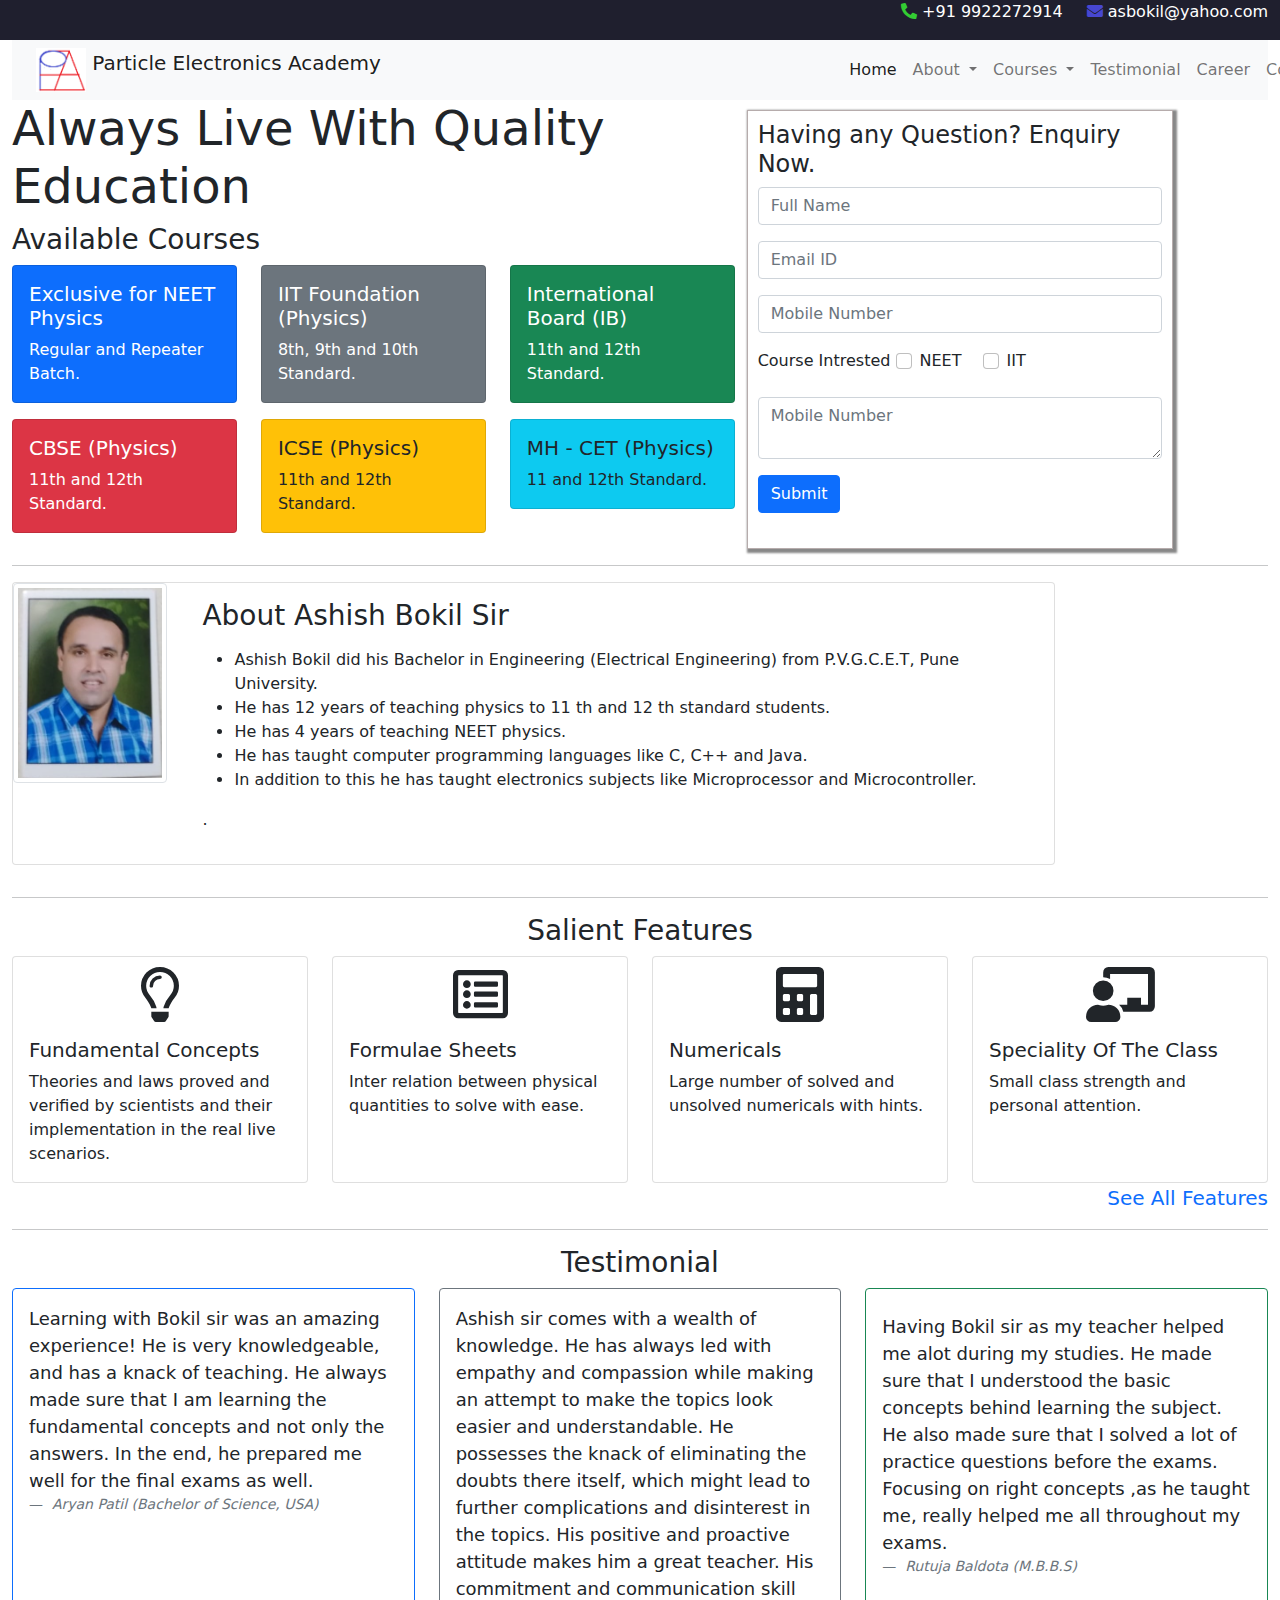
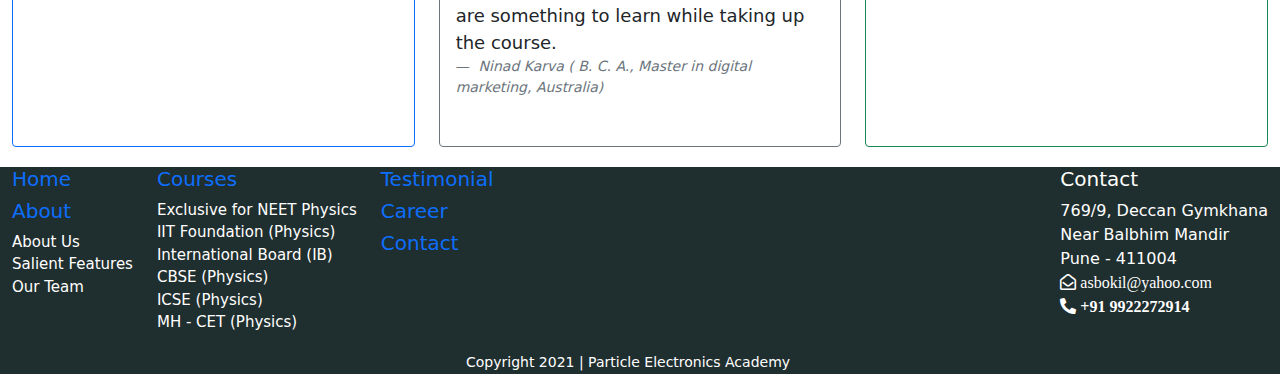
<file: index.html>
<!doctype html>
<html lang="en">

    <head>
        <meta charset="utf-8">
        <meta name="viewport" content="width=device-width, initial-scale=1">

        <title>Neet, JEE Classes | Prarticle Electronics Academy - Home</title>

        <link href="scripts/bootstrap-5.0.0-beta1-dist/css/bootstrap.min.css" rel="stylesheet" >
        <link href="scripts/fontawesome-free-5.15.2-web/css/all.min.css" rel="stylesheet"/>

        <link href="scripts/styles.css" rel="stylesheet" />
        <style>
            .div-shadow {
                border: 1px solid rgb(182, 172, 172);
                padding: 10px;
                box-shadow: 2px 2px 2px 2px #888888;
            }
        </style>

    </head>

    <body>

        <div class="container-fluid ">

            <div class="row" style="background-color: #1f1f2e;">
                
                    <div class="clearfix">
                        <div class="col-sm-auto float-end">
                            <div class="row">
                                <div class="col-md-auto">
                                    <p style="color: white;">
                                        <i class="fas fa-phone-alt" style="color: #33cc33;" ></i>
                                        +91 9922272914
                                    </p>
                                </div>
                                <div class="col-md-auto">
                                    <p style="color: white;">
                                        <i class="fas fa-envelope" style="color: #4747d1"></i>
                                        asbokil@yahoo.com 
                                    </p>
                                    
                                </div>
                            </div>
                            
                             
                        </div>

                       
                    </div>
                
            </div>

            <div class="row">
                <div class="col-sm-12">

                  
                 
                   

                      <nav class="navbar navbar-expand-lg navbar-light bg-light">
                        <div class="container-fluid clearfix" >

                            
                                <div class="col-sm-8">
                                    <a class="navbar-brand" href="index.html">
                                        <img src="images/Particle_Electronics_Academy_logo_1.png" alt="" width="50" height="44" class="d-inline-block align-top">
                                        Particle Electronics Academy
                                    </a>

                                    <button class="navbar-toggler" type="button" data-bs-toggle="collapse" data-bs-target="#navbarSupportedContent" aria-controls="navbarSupportedContent" aria-expanded="false" aria-label="Toggle navigation">
                                        <span class="navbar-toggler-icon"></span>
                                      </button>
                                </div>
                           
        
                                 
                                  
                                    <div class="col-sm-4 float-end" >
                                        <div class="collapse navbar-collapse" id="navbarSupportedContent">
                                        <ul class="navbar-nav me-auto mb-2 mb-lg-0 ">
                                            <li class="nav-item">
                                              <a class="nav-link active" aria-current="page" href="#">Home</a>
                                            </li>
                                            <li class="nav-item dropdown">
                                              <a class="nav-link dropdown-toggle" href="#" id="navbarDropdown" role="button" data-bs-toggle="dropdown" aria-expanded="false">
                                                About
                                              </a>
                                              <ul class="dropdown-menu" aria-labelledby="navbarDropdown">
                                                <li><a class="dropdown-item" href="#">About Us</a></li>
                                                <li><a class="dropdown-item" href="features.html">Salient Features</a></li>
                                                <li><a class="dropdown-item" href="team.html">Our Team</a></li>
                                              </ul>
                                            </li>
                                            
                                            <li class="nav-item dropdown">
                                              <a class="nav-link dropdown-toggle" href="#" id="navbarDropdown" role="button" data-bs-toggle="dropdown" aria-expanded="false">
                                                Courses
                                              </a>
                                              <ul class="dropdown-menu" aria-labelledby="navbarDropdown">
                                                <li><a class="dropdown-item" href="#">Exclusive for NEET</a></li>
                                                <li><a class="dropdown-item" href="#">IIT Foundation (Physics)</a></li>
                                                <li><a class="dropdown-item" href="#">International Board (IB)</a></li>
                                                <li><a class="dropdown-item" href="#">CBSE (Physics)</a></li>
                                                <li><a class="dropdown-item" href="#">ICSE (Physics)</a></li>
                                                <li><a class="dropdown-item" href="#">MH - CET (Physics)</a></li>
                                              </ul>
                                            </li>
                                            <li class="nav-item">
                                              <a class="nav-link " href="#" tabindex="-1" >Testimonial</a>
                                            </li>
                                            <li class="nav-item">
                                              <a class="nav-link " href="#" tabindex="-1" >Career</a>
                                            </li>
                                            <li class="nav-item">
                                              <a class="nav-link " href="#" tabindex="-1" >Contact</a>
                                            </li>
                                            
                                          </ul>
                                    </div>
                                </div>

                        </div>
                      </nav>

                </div>
            </div>

            <div class="row">

                <div class="col-sm-7">
                  
                    <h1 class="display-5">Always Live With Quality Education</h1>

                    <p class="h3">Available Courses</p>

                    <!--<ul class="list-group">
                        <li class="list-group-item active" aria-current="true">Some of our salient features</li>
                        <li class="list-group-item">Fundamental concepts</li>
                        <li class="list-group-item">Formulae sheets</li>
                        <li class="list-group-item">Large number of solved and unsolved numericals with hints.</li>
                        <li class="list-group-item">Small class strength and personal attention.</li>
                        <li class="list-group-item">Doubts and difficulty solving sessions</li>
                        <li class="list-group-item">Weekly mock test</li>
                        <li class="list-group-item">Getting feedback and working on developments.</li>
                        <li class="list-group-item">Online session available on demand.</li>
                        <li class="list-group-item">Scholarship available for deserving students.</li>
                        <li class="list-group-item">Chapter wise memory maps in powerpoint available for free.</li>
                      </ul> -->

                      <div class="row">
                          <div class="col-sm-4">
                            <div class="card text-white bg-primary mb-3" style="max-width: 18rem;">
                                      
                                <div class="card-body">
                                  <h5 class="card-title">Exclusive for NEET Physics</h5>
                                  <p class="card-text">Regular and Repeater Batch.</p>
                                </div>
                              </div>
                          </div>
                          <div class="col-sm-4">
                            <div class="card text-white bg-secondary mb-3" style="max-width: 18rem;">
                                      
                                <div class="card-body">
                                  <h5 class="card-title">IIT Foundation (Physics)</h5>
                                  <p class="card-text">8th, 9th and 10th Standard.</p>
                                </div>
                              </div>
                          </div>
                          <div class="col-sm-4">
                            <div class="card text-white bg-success mb-3" style="max-width: 18rem;">
                                      
                              <div class="card-body">
                                <h5 class="card-title">International Board (IB)</h5>
                                <p class="card-text">11th and 12th Standard.</p>
                              </div>
                            </div>
                          </div>
                      </div>

                      <div class="row">
                        <div class="col-sm-4">
                          <div class="card text-white bg-danger mb-3" style="max-width: 18rem;">
                                    
                              <div class="card-body">
                                <h5 class="card-title">CBSE (Physics)</h5>
                                <p class="card-text">11th and 12th Standard.</p>
                              </div>
                            </div>
                        </div>
                        <div class="col-sm-4">
                          <div class="card text-dark bg-warning mb-3" style="max-width: 18rem;">
                                    
                              <div class="card-body">
                                <h5 class="card-title">ICSE (Physics)</h5>
                                <p class="card-text">11th and 12th Standard.</p>
                              </div>
                            </div>
                        </div>
                        <div class="col-sm-4">
                          <div class="card text-dark bg-info mb-3" style="max-width: 18rem;">
                                    
                            <div class="card-body">
                              <h5 class="card-title">MH - CET (Physics)</h5>
                              <p class="card-text">11 and 12th Standard.</p>
                            </div>
                          </div>
                        </div>
                    </div>

                     

                      

                </div>

            

                <div class="col-sm-4 div-shadow" style="margin-top: 10px; margin-right: 15p;">
                    <form>
                        <h4>Having any Question? Enquiry Now.</h4>

                        <fieldset>
                            <div class="mb-3">
                                <!--<label for="lblFullName" class="form-label">Full Name</label>-->
                                <input type="text" class="form-control" id="lblFullName" placeholder="Full Name" aria-describedby="fullName">
                            </div>
    
                            <div class="mb-3">
                                <!--<label for="lblEmailId" class="form-label">Email ID</label>-->
                                <input type="text" class="form-control" id="lblEmailId" placeholder="Email ID" aria-describedby="emailId">
                            </div>

                            <div class="mb-3">
                                <!--<label for="lblMobileNo" class="form-label">Mobile Number</label>-->
                                <input type="text" class="form-control" id="lblMobileNo" placeholder="Mobile Number" aria-describedby="mobileNum">
                            </div>

                            <div class="mb-3">
                                <label for="lblSelCourses" class="form-label">Course Intrested</label>
                                <div class="form-check form-check-inline">
                                    <input class="form-check-input" type="checkbox" id="neetChkBox" value="neet">
                                    <label class="form-check-label" for="inlineCheckbox1">NEET</label>
                                  </div>

                                  <div class="form-check form-check-inline">
                                    <input class="form-check-input" type="checkbox" id="iitChkBox" value="iit">
                                    <label class="form-check-label" for="inlineCheckbox1">IIT</label>
                                  </div>
                            </div>

                            <div class="mb-3">
                                <!--<label for="txtQuery" class="form-label">Mobile Number</label>-->
                                <textarea type="text" class="form-control" id="txtQuery" placeholder="Mobile Number" aria-describedby="query"></textarea>

                            </div>
                        </fieldset>

                        <button type="submit" class="btn btn-primary">Submit</button>

                    </form>
                </div>

                <div class="col-sm-1"></div>

            </div>

            <div class="row">
                <div class="col-sm-12">
                    <hr>
                </div>
            </div>


                
                <div class="row">
                    
                    
                    <div class="col-sm-10" >

                        <div class="card mb-3" >
                            <div class="row g-0">
                              <div class="col-md-2">
                                <img src="images/Ashish_Bokil_Profil_Pic_1.jpeg" alt="..." class="img-thumbnail" style="height: 200px;" />
                              </div>
                              <div class="col-md-10">
                                <div class="card-body">
                                  <h3 class="card-title">About Ashish Bokil Sir</h3>
                                  <p class="card-text">
                                    <ul>
                                      <li>
                                        Ashish Bokil did his Bachelor in Engineering (Electrical Engineering) from P.V.G.C.E.T, Pune University.
                                       </li>
                                       <li>
                                        He has 12 years of teaching physics to 11 th and  12 th standard students.
                                       </li>
                                       <li>
                                        He has 4 years of teaching NEET physics.
                                       </li>
                                       <li>
                                        He has taught computer programming languages like C, C++ and Java.
                                       </li>
                                       <li>
                                        In addition to this he has taught electronics subjects like Microprocessor and Microcontroller.
                                       </li>
                                    </ul>
                                    
. 

                                </p>
                                  
                                </div>
                              </div>
                            </div>
                          </div>

                        
                    </div>
                    <div class="col-sm-2" ></div>
                </div>

                <div class="row">
                  <div class="col-sm-12">
                    <hr/>
                  </div>
                </div>

                <div class="row">
                  <div class="col-sm-12">

                    <h3 style="text-align: center;">Salient Features</h3>

                  </div>
                </div>

                <div class="row row-cols-1 row-cols-sm-4 g-4">
                  <div class="col">
                    <div class="card h-100">
                      <i class="far fa-lightbulb fetIconStyle" ></i>
                      <div class="card-body">
                        <h5 class="card-title">Fundamental Concepts</h5>
                        <p class="card-text">Theories and laws proved and verified by scientists and their implementation in the real live scenarios.</p>
                      </div>
                    </div>
                  </div>

                  <div class="col">
                    <div class="card h-100">
                      <i class="far fa-list-alt fetIconStyle" ></i>
                      <div class="card-body">
                        <h5 class="card-title">Formulae Sheets</h5>
                        <p class="card-text">Inter relation between physical quantities to solve with ease.</p>
                      </div>
                    </div>
                  </div>

                  <div class="col">
                    <div class="card h-100">
                      <i class="fas fa-calculator fetIconStyle" ></i>
                      <div class="card-body">
                        <h5 class="card-title">Numericals</h5>
                        <p class="card-text">Large number of solved and unsolved numericals with hints.</p>
                      </div>
                    </div>
                  </div>

                  <div class="col">
                    <div class="card h-100">
                      <i class="fas fa-chalkboard-teacher fetIconStyle" style="text-align: center;"></i>
                      <div class="card-body">
                        <h5 class="card-title">Speciality Of The Class</h5>
                        <p class="card-text">Small class strength and personal attention.</p>
                      </div>
                    </div>
                  </div>

                 <!-- <div class="col">
                    <div class="card h-100">
                      <i class="far fa-question-circle fetIconStyle" style="text-align: center;"></i>
                      <div class="card-body">
                        <h5 class="card-title">Students Satisfaction</h5>
                        <p class="card-text">Doubts and difficulty solving sessions.</p>
                      </div>
                    </div>
                  </div>

                  <div class="col">
                    <div class="card h-100">
                      <i class="fas fa-tasks fetIconStyle" style="text-align: center;"></i>
                      <div class="card-body">
                        <h5 class="card-title">Self Assessment</h5>
                        <p class="card-text">Weekly mock test.</p>
                      </div>
                    </div>
                  </div>

                  <div class="col">
                    <div class="card h-100">
                      <i class="far fa-comment-alt fetIconStyle" style="text-align: center;"></i>
                      <div class="card-body">
                        <h5 class="card-title">Feedbacks and Helps</h5>
                        <p class="card-text">Getting feedback and working on developments.</p>
                      </div>
                    </div>
                  </div>

                  <div class="col">
                    <div class="card h-100">
                      <i class="fas fa-book-reader fetIconStyle" style="text-align: center;"></i>
                      <div class="card-body">
                        <h5 class="card-title">Books Resource</h5>
                        <p class="card-text">Books library available for various authors and publications.</p>
                      </div>
                    </div>
                  </div>

                  <div class="col">
                    <div class="card h-100">
                      <i class="fas fa-laptop-house fetIconStyle" style="text-align: center;"></i>
                      <div class="card-body">
                        <h5 class="card-title">Distance Learning</h5>
                        <p class="card-text">Online session available on demand.</p>
                      </div>
                    </div>
                  </div>

                  <div class="col">
                    <div class="card h-100">
                      <i class="far fa-file-powerpoint fetIconStyle" style="text-align: center;"></i>
                      <div class="card-body">
                        <h5 class="card-title">Study Material</h5>
                        <p class="card-text">Chapter wise memory maps in powerpoint available for free.</p>
                      </div>
                    </div>
                  </div>

                  <div class="col">
                    <div class="card h-100">
                      <i class="fas fa-award fetIconStyle" style="text-align: center;"></i>
                      <div class="card-body">
                        <h5 class="card-title">Rewards</h5>
                        <p class="card-text">Scholarship available for deserving students.</p>
                      </div>
                    </div>
                  </div> -->

                </div>

                <div class="row">
                  <div class="col-sm-12">
                    <div class="clearfix">
                      
                      <a class="float-end" href="features.html" style="text-decoration: none; font-size: 20px;">See All Features</a>
                    </div>
                  </div>
                </div>

                <div class="row">
                  <div class="col-sm-12">
                    <hr/>
                  </div>
                </div>
                
                <div class="row">
                  <div class="col-sm-12">

                    <h3 style="text-align: center;">Testimonial</h3>

                  </div>
                </div>

                <div class="row" style="margin-bottom: 20px;">
                 
                  <div class="col-sm-12">
                    <div class="row row-cols-1 g-4 reviewStyle">
                      <div class="col-sm-4">
                        <div class="card border-primary mb-3 h-100">
                          <div class="card-body">
            
                            <figure class="text-start">
                              <blockquote class="blockquote">
                                <p>Learning with Bokil sir was an amazing experience! He is very knowledgeable, and has a knack of teaching. He always made sure that I am learning the fundamental concepts and not only the answers. In the end, he prepared me well for the final exams as well.</p>
                              </blockquote>
                              <figcaption class="blockquote-footer">
                                <cite title="Source Title">Aryan Patil (Bachelor of Science, USA)</cite>
                              </figcaption>
                            </figure>

                          </div>
                        </div>
                      </div>

                      <div class="col-sm-4">
                        <div class="card border-secondary mb-3 h-100">
                          <div class="card-body">
                            
                            <figure class="text-start">
                              <blockquote class="blockquote">
                                <p>Ashish sir comes with a wealth of knowledge. He has always led with empathy and compassion while making an attempt to make the topics look easier and understandable. He possesses the knack of eliminating the doubts there itself, which might lead to further complications and disinterest in the topics. His positive and proactive attitude makes him a great teacher. His commitment and communication skill are something to learn while taking up the course.</p>
                              </blockquote>
                              <figcaption class="blockquote-footer">
                                <cite title="Source Title">Ninad Karva ( B. C. A., Master in digital marketing, Australia)</cite>
                              </figcaption>
                            </figure>
                          </div>
                        </div>
                      </div>

                      <div class="col-sm-4">
                        <div class="card border-success mb-3 h-100">
                          <div class="card-body">
                            <h5 class="card-title"></h5>

                            <figure class="text-start">
                              <blockquote class="blockquote">
                                <p>Having Bokil sir as my teacher helped me alot during my studies. He made sure that I understood the basic concepts behind learning the subject. He also made sure that I  solved a lot of practice questions before the exams. Focusing on right concepts ,as he taught me, really helped me all throughout my exams.</p>
                              </blockquote>
                              <figcaption class="blockquote-footer">
                                <cite title="Source Title">Rutuja Baldota (M.B.B.S)</cite>
                              </figcaption>
                            </figure>
                          </div>
                        </div>
                      </div>
                    </div>
                  </div>
                  
                </div>

                <footer>

                  <div class="row" style="background-color: #1f2e2e; color: white;">
                    <div class="col-sm-12">

                      <div class="clearfix">
                        <div class="row row-cols-auto footerMenuLinkstyle float-start">

                          <div class="col">
                            <h5><a href="#" >Home</a></h5>
                            <h5><a href="#" >About</a></h5>
                            <ul class="list-unstyled footerSubMenuLinkstyle">
                              <li >
                                <a href="#" >About Us</a>
                              </li>
                              <li >
                                <a href="#" >Salient Features</a>
                              </li>
                              <li style="font-size: 15px;">
                                <a href="#" >Our Team </a>
                              </li>
                            </ul>
                          </div>

                          <div class="col">
                            <h5><a href="#" >Courses</a></h5>
                            <ul class="list-unstyled footerSubMenuLinkstyle">
                              <li >
                                <a href="#" >Exclusive for NEET Physics</a>
                              </li>
                              <li >
                                <a href="#" >IIT Foundation (Physics)</a>
                              </li>
                              <li style="font-size: 15px;">
                                <a href="#" >International Board (IB)</a>
                              </li>
                              <li style="font-size: 15px;">
                                <a href="#" >CBSE (Physics)</a>
                              </li>
                              <li style="font-size: 15px;">
                                <a href="#" >ICSE (Physics)</a>
                              </li>
                              <li style="font-size: 15px;">
                                <a href="#" >MH - CET (Physics)</a>
                              </li>
                            </ul>
                          </div>

                          <div class="col">
                            <h5><a href="#" >Testimonial</a></h5>
                            <h5><a href="#" >Career</a></h5>
                            <h5><a href="#" >Contact</a></h5>
                          </div>
                        
                        </div>

                        <div class="row float-end">
                          <div class="col-cm-12">
                            <h5>Contact</h5>
                            <address>
                              769/9, Deccan Gymkhana <br>
                              Near Balbhim Mandir <br>
                              Pune - 411004 <br>
                              <i class="far fa-envelope-open"> asbokil@yahoo.com</i> <br>
                              <i class="fas fa-phone-alt"> +91 9922272914</i>
                            </address>
                          </div>
                        </div>
                      </div>

                      <div class="container">
                        <div class="row">
                          <div class="col"></div>
                          <div class="col align-self-center">
                            <small >Copyright 2021 | Particle Electronics Academy</small>
                          </div>
                          <div class="col"></div>
                        </div>
                      </div>
                    </div>
                  </div>

                </footer>

            

        </div>
        <script src="scripts/bootstrap-5.0.0-beta1-dist/js/bootstrap.bundle.min.js" ></script>
    </body>

</html>
</file>
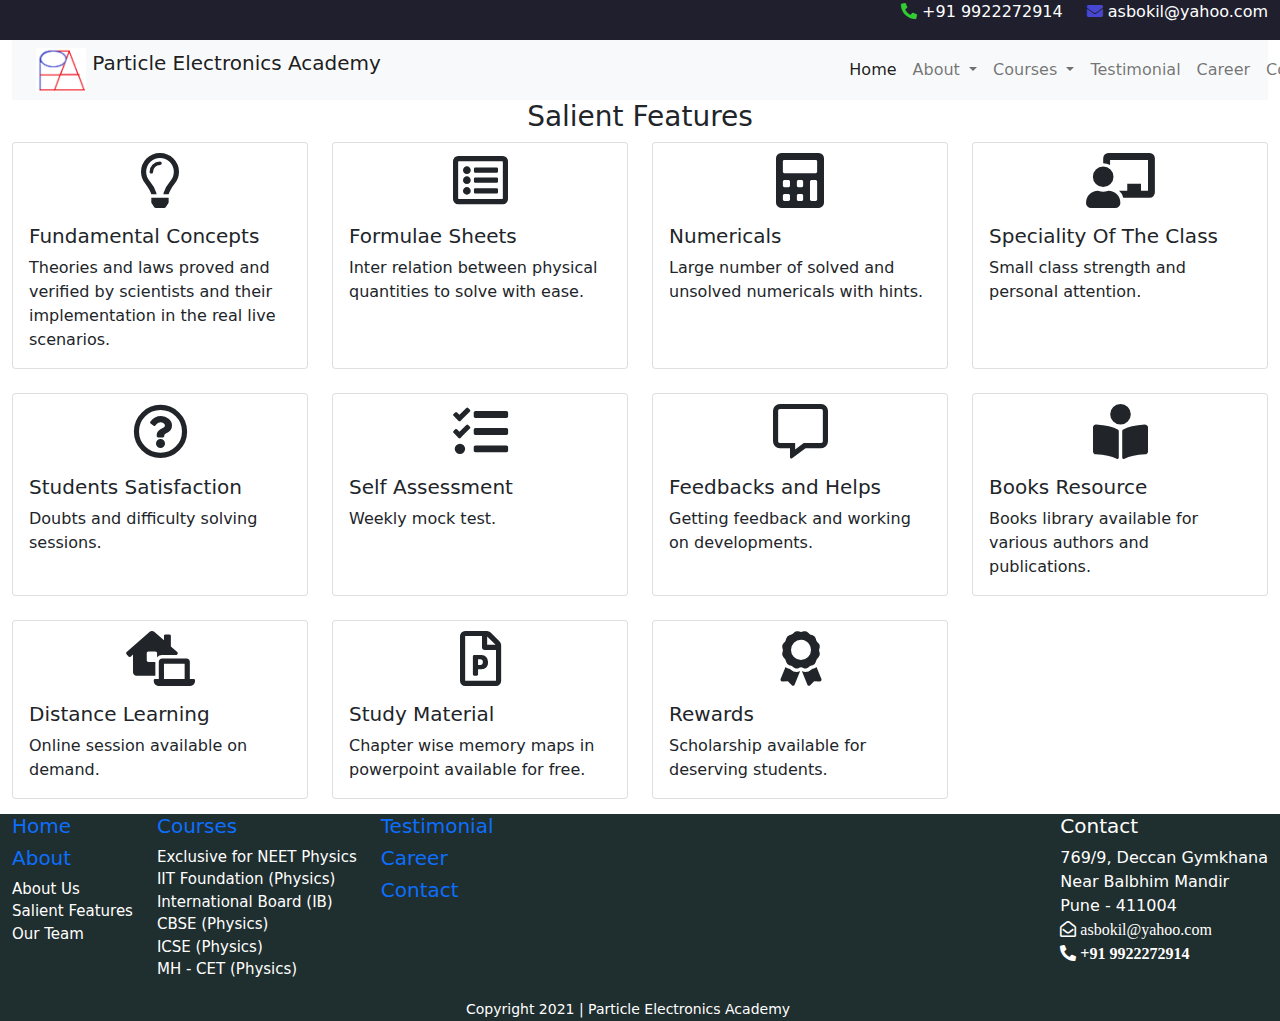
<file: features.html>
<!doctype html>
<html lang="en">

    <head>
        <meta charset="utf-8">
        <meta name="viewport" content="width=device-width, initial-scale=1">

        <title>Neet, JEE Classes | Prarticle Electronics Academy - Salient Features</title>

        <link href="scripts/bootstrap-5.0.0-beta1-dist/css/bootstrap.min.css" rel="stylesheet" >
        <link href="scripts/fontawesome-free-5.15.2-web/css/all.min.css" rel="stylesheet"/>

        <link href="scripts/styles.css" rel="stylesheet" />
        <style>
            .div-shadow {
                border: 1px solid rgb(182, 172, 172);
                padding: 10px;
                box-shadow: 2px 2px 2px 2px #888888;
            }
        </style>

    </head>

    <body>

        <div class="container-fluid ">

            <div class="row" style="background-color: #1f1f2e;">
                
                    <div class="clearfix">
                        <div class="col-sm-auto float-end">
                            <div class="row">
                                <div class="col-md-auto">
                                    <p style="color: white;">
                                        <i class="fas fa-phone-alt" style="color: #33cc33;" ></i>
                                        +91 9922272914
                                    </p>
                                </div>
                                <div class="col-md-auto">
                                    <p style="color: white;">
                                        <i class="fas fa-envelope" style="color: #4747d1"></i>
                                        asbokil@yahoo.com 
                                    </p>
                                    
                                </div>
                            </div>
                            
                             
                        </div>

                       
                    </div>
                
            </div>

            <div class="row">
                <div class="col-sm-12">

                  
                 
                   

                      <nav class="navbar navbar-expand-lg navbar-light bg-light">
                        <div class="container-fluid clearfix" >

                            
                                <div class="col-sm-8">
                                    <a class="navbar-brand" href="index.html">
                                        <img src="images/Particle_Electronics_Academy_logo_1.png" alt="" width="50" height="44" class="d-inline-block align-top">
                                        Particle Electronics Academy
                                    </a>

                                    <button class="navbar-toggler" type="button" data-bs-toggle="collapse" data-bs-target="#navbarSupportedContent" aria-controls="navbarSupportedContent" aria-expanded="false" aria-label="Toggle navigation">
                                        <span class="navbar-toggler-icon"></span>
                                      </button>
                                </div>
                           
        
                                 
                                  
                                    <div class="col-sm-4 float-end" >
                                        <div class="collapse navbar-collapse" id="navbarSupportedContent">
                                        <ul class="navbar-nav me-auto mb-2 mb-lg-0 ">
                                            <li class="nav-item">
                                              <a class="nav-link active" aria-current="page" href="#">Home</a>
                                            </li>
                                            <li class="nav-item dropdown">
                                              <a class="nav-link dropdown-toggle" href="#" id="navbarDropdown" role="button" data-bs-toggle="dropdown" aria-expanded="false">
                                                About
                                              </a>
                                              <ul class="dropdown-menu" aria-labelledby="navbarDropdown">
                                                <li><a class="dropdown-item" href="#">About Us</a></li>
                                                <li><a class="dropdown-item" href="features.html">Salient Features</a></li>
                                                <li><a class="dropdown-item" href="team.html">Our Team</a></li>
                                              </ul>
                                            </li>
                                            
                                            <li class="nav-item dropdown">
                                              <a class="nav-link dropdown-toggle" href="#" id="navbarDropdown" role="button" data-bs-toggle="dropdown" aria-expanded="false">
                                                Courses
                                              </a>
                                              <ul class="dropdown-menu" aria-labelledby="navbarDropdown">
                                                <li><a class="dropdown-item" href="#">Exclusive for NEET</a></li>
                                                <li><a class="dropdown-item" href="#">IIT Foundation (Physics)</a></li>
                                                <li><a class="dropdown-item" href="#">International Board (IB)</a></li>
                                                <li><a class="dropdown-item" href="#">CBSE (Physics)</a></li>
                                                <li><a class="dropdown-item" href="#">ICSE (Physics)</a></li>
                                                <li><a class="dropdown-item" href="#">MH - CET (Physics)</a></li>
                                              </ul>
                                            </li>
                                            <li class="nav-item">
                                              <a class="nav-link " href="#" tabindex="-1" >Testimonial</a>
                                            </li>
                                            <li class="nav-item">
                                              <a class="nav-link " href="#" tabindex="-1" >Career</a>
                                            </li>
                                            <li class="nav-item">
                                              <a class="nav-link " href="#" tabindex="-1" >Contact</a>
                                            </li>
                                            
                                          </ul>
                                    </div>
                                </div>

                        </div>
                      </nav>

                </div>
            </div>

          


                <div class="row">
                  <div class="col-sm-12">

                    <h3 style="text-align: center;">Salient Features</h3>

                  </div>
                </div>

                <div class="row row-cols-1 row-cols-sm-4 g-4" style="margin-bottom: 15px;">
                  <div class="col">
                    <div class="card h-100">
                      <i class="far fa-lightbulb fetIconStyle" ></i>
                      <div class="card-body">
                        <h5 class="card-title">Fundamental Concepts</h5>
                        <p class="card-text">Theories and laws proved and verified by scientists and their implementation in the real live scenarios.</p>
                      </div>
                    </div>
                  </div>

                  <div class="col">
                    <div class="card h-100">
                      <i class="far fa-list-alt fetIconStyle" ></i>
                      <div class="card-body">
                        <h5 class="card-title">Formulae Sheets</h5>
                        <p class="card-text">Inter relation between physical quantities to solve with ease.</p>
                      </div>
                    </div>
                  </div>

                  <div class="col">
                    <div class="card h-100">
                      <i class="fas fa-calculator fetIconStyle" ></i>
                      <div class="card-body">
                        <h5 class="card-title">Numericals</h5>
                        <p class="card-text">Large number of solved and unsolved numericals with hints.</p>
                      </div>
                    </div>
                  </div>

                  <div class="col">
                    <div class="card h-100">
                      <i class="fas fa-chalkboard-teacher fetIconStyle" style="text-align: center;"></i>
                      <div class="card-body">
                        <h5 class="card-title">Speciality Of The Class</h5>
                        <p class="card-text">Small class strength and personal attention.</p>
                      </div>
                    </div>
                  </div>

               <div class="col">
                    <div class="card h-100">
                      <i class="far fa-question-circle fetIconStyle" style="text-align: center;"></i>
                      <div class="card-body">
                        <h5 class="card-title">Students Satisfaction</h5>
                        <p class="card-text">Doubts and difficulty solving sessions.</p>
                      </div>
                    </div>
                  </div>

                  <div class="col">
                    <div class="card h-100">
                      <i class="fas fa-tasks fetIconStyle" style="text-align: center;"></i>
                      <div class="card-body">
                        <h5 class="card-title">Self Assessment</h5>
                        <p class="card-text">Weekly mock test.</p>
                      </div>
                    </div>
                  </div>

                  <div class="col">
                    <div class="card h-100">
                      <i class="far fa-comment-alt fetIconStyle" style="text-align: center;"></i>
                      <div class="card-body">
                        <h5 class="card-title">Feedbacks and Helps</h5>
                        <p class="card-text">Getting feedback and working on developments.</p>
                      </div>
                    </div>
                  </div>

                  <div class="col">
                    <div class="card h-100">
                      <i class="fas fa-book-reader fetIconStyle" style="text-align: center;"></i>
                      <div class="card-body">
                        <h5 class="card-title">Books Resource</h5>
                        <p class="card-text">Books library available for various authors and publications.</p>
                      </div>
                    </div>
                  </div>

                  <div class="col">
                    <div class="card h-100">
                      <i class="fas fa-laptop-house fetIconStyle" style="text-align: center;"></i>
                      <div class="card-body">
                        <h5 class="card-title">Distance Learning</h5>
                        <p class="card-text">Online session available on demand.</p>
                      </div>
                    </div>
                  </div>

                  <div class="col">
                    <div class="card h-100">
                      <i class="far fa-file-powerpoint fetIconStyle" style="text-align: center;"></i>
                      <div class="card-body">
                        <h5 class="card-title">Study Material</h5>
                        <p class="card-text">Chapter wise memory maps in powerpoint available for free.</p>
                      </div>
                    </div>
                  </div>

                  <div class="col">
                    <div class="card h-100">
                      <i class="fas fa-award fetIconStyle" style="text-align: center;"></i>
                      <div class="card-body">
                        <h5 class="card-title">Rewards</h5>
                        <p class="card-text">Scholarship available for deserving students.</p>
                      </div>
                    </div>
                  </div> 

                </div>

               

                <footer>

                  <div class="row " style="background-color: #1f2e2e; color: white;">
                    <div class="col-sm-12">

                      <div class="clearfix">
                        <div class="row row-cols-auto footerMenuLinkstyle float-start">

                          <div class="col">
                            <h5><a href="#" >Home</a></h5>
                            <h5><a href="#" >About</a></h5>
                            <ul class="list-unstyled footerSubMenuLinkstyle">
                              <li >
                                <a href="#" >About Us</a>
                              </li>
                              <li >
                                <a href="#" >Salient Features</a>
                              </li>
                              <li style="font-size: 15px;">
                                <a href="#" >Our Team </a>
                              </li>
                            </ul>
                          </div>

                          <div class="col">
                            <h5><a href="#" >Courses</a></h5>
                            <ul class="list-unstyled footerSubMenuLinkstyle">
                              <li >
                                <a href="#" >Exclusive for NEET Physics</a>
                              </li>
                              <li >
                                <a href="#" >IIT Foundation (Physics)</a>
                              </li>
                              <li style="font-size: 15px;">
                                <a href="#" >International Board (IB)</a>
                              </li>
                              <li style="font-size: 15px;">
                                <a href="#" >CBSE (Physics)</a>
                              </li>
                              <li style="font-size: 15px;">
                                <a href="#" >ICSE (Physics)</a>
                              </li>
                              <li style="font-size: 15px;">
                                <a href="#" >MH - CET (Physics)</a>
                              </li>
                            </ul>
                          </div>

                          <div class="col">
                            <h5><a href="#" >Testimonial</a></h5>
                            <h5><a href="#" >Career</a></h5>
                            <h5><a href="#" >Contact</a></h5>
                          </div>
                        
                        </div>

                        <div class="row float-end">
                          <div class="col-cm-12">
                            <h5>Contact</h5>
                            <address>
                              769/9, Deccan Gymkhana <br>
                              Near Balbhim Mandir <br>
                              Pune - 411004 <br>
                              <i class="far fa-envelope-open"> asbokil@yahoo.com</i> <br>
                              <i class="fas fa-phone-alt"> +91 9922272914</i>
                            </address>
                          </div>
                        </div>
                      </div>

                      <div class="container">
                        <div class="row">
                          <div class="col"></div>
                          <div class="col align-self-center">
                            <small >Copyright 2021 | Particle Electronics Academy</small>
                          </div>
                          <div class="col"></div>
                        </div>
                      </div>
                    </div>
                  </div>

                </footer>

            

        </div>
        <script src="scripts/bootstrap-5.0.0-beta1-dist/js/bootstrap.bundle.min.js" ></script>
    </body>

</html>
</file>
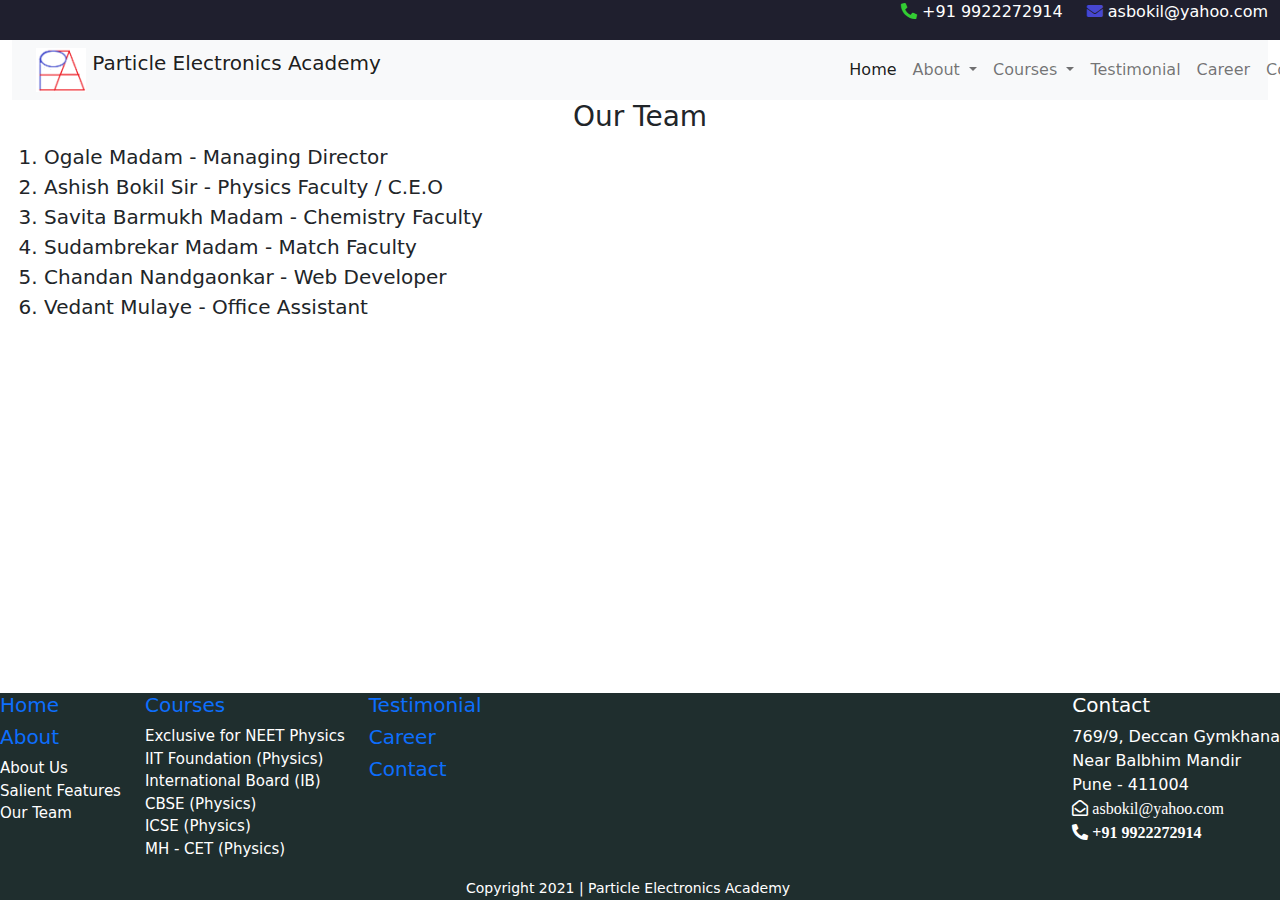
<file: team.html>
<!doctype html>
<html lang="en">

    <head>
        <meta charset="utf-8">
        <meta name="viewport" content="width=device-width, initial-scale=1">

        <title>Neet, JEE Classes | Prarticle Electronics Academy - Team</title>

        <link href="scripts/bootstrap-5.0.0-beta1-dist/css/bootstrap.min.css" rel="stylesheet" >
        <link href="scripts/fontawesome-free-5.15.2-web/css/all.min.css" rel="stylesheet"/>

        <link href="scripts/styles.css" rel="stylesheet" />
        <style>
            .div-shadow {
                border: 1px solid rgb(182, 172, 172);
                padding: 10px;
                box-shadow: 2px 2px 2px 2px #888888;
            }
        </style>

    </head>

    <body>

        <div class="container-fluid ">

            <div class="row" style="background-color: #1f1f2e;">
                
                    <div class="clearfix">
                        <div class="col-sm-auto float-end">
                            <div class="row">
                                <div class="col-md-auto">
                                    <p style="color: white;">
                                        <i class="fas fa-phone-alt" style="color: #33cc33;" ></i>
                                        +91 9922272914
                                    </p>
                                </div>
                                <div class="col-md-auto">
                                    <p style="color: white;">
                                        <i class="fas fa-envelope" style="color: #4747d1"></i>
                                        asbokil@yahoo.com 
                                    </p>
                                    
                                </div>
                            </div>
                            
                             
                        </div>

                       
                    </div>
                
            </div>

            <div class="row">
                <div class="col-sm-12">

                  
                 
                   

                      <nav class="navbar navbar-expand-lg navbar-light bg-light">
                        <div class="container-fluid clearfix" >

                            
                                <div class="col-sm-8">
                                    <a class="navbar-brand" href="index.html">
                                        <img src="images/Particle_Electronics_Academy_logo_1.png" alt="" width="50" height="44" class="d-inline-block align-top">
                                        Particle Electronics Academy
                                    </a>

                                    <button class="navbar-toggler" type="button" data-bs-toggle="collapse" data-bs-target="#navbarSupportedContent" aria-controls="navbarSupportedContent" aria-expanded="false" aria-label="Toggle navigation">
                                        <span class="navbar-toggler-icon"></span>
                                      </button>
                                </div>
                           
        
                                 
                                  
                                    <div class="col-sm-4 float-end" >
                                        <div class="collapse navbar-collapse" id="navbarSupportedContent">
                                        <ul class="navbar-nav me-auto mb-2 mb-lg-0 ">
                                            <li class="nav-item">
                                              <a class="nav-link active" aria-current="page" href="#">Home</a>
                                            </li>
                                            <li class="nav-item dropdown">
                                              <a class="nav-link dropdown-toggle" href="#" id="navbarDropdown" role="button" data-bs-toggle="dropdown" aria-expanded="false">
                                                About
                                              </a>
                                              <ul class="dropdown-menu" aria-labelledby="navbarDropdown">
                                                <li><a class="dropdown-item" href="team.html">About Us</a></li>
                                                <li><a class="dropdown-item" href="features.html">Salient Features</a></li>
                                                <li><a class="dropdown-item" href="#">Our Team</a></li>
                                              </ul>
                                            </li>
                                            
                                            <li class="nav-item dropdown">
                                              <a class="nav-link dropdown-toggle" href="#" id="navbarDropdown" role="button" data-bs-toggle="dropdown" aria-expanded="false">
                                                Courses
                                              </a>
                                              <ul class="dropdown-menu" aria-labelledby="navbarDropdown">
                                                <li><a class="dropdown-item" href="#">Exclusive for NEET</a></li>
                                                <li><a class="dropdown-item" href="#">IIT Foundation (Physics)</a></li>
                                                <li><a class="dropdown-item" href="#">International Board (IB)</a></li>
                                                <li><a class="dropdown-item" href="#">CBSE (Physics)</a></li>
                                                <li><a class="dropdown-item" href="#">ICSE (Physics)</a></li>
                                                <li><a class="dropdown-item" href="#">MH - CET (Physics)</a></li>
                                              </ul>
                                            </li>
                                            <li class="nav-item">
                                              <a class="nav-link " href="#" tabindex="-1" >Testimonial</a>
                                            </li>
                                            <li class="nav-item">
                                              <a class="nav-link " href="#" tabindex="-1" >Career</a>
                                            </li>
                                            <li class="nav-item">
                                              <a class="nav-link " href="#" tabindex="-1" >Contact</a>
                                            </li>
                                            
                                          </ul>
                                    </div>
                                </div>

                        </div>
                      </nav>

                </div>
            </div>

          


                <div class="row">
                  <div class="col-sm-12">

                    <h3 style="text-align: center;">Our Team</h3>

                  </div>
                </div>

                <div class="row h-100">
                    <div class="col-sm-12">
                        <ol type="1" style="font-size: 20px;">
                            <li>Ogale Madam - Managing Director</li>
                            <li>Ashish Bokil Sir - Physics Faculty / C.E.O</li>
                            <li>Savita Barmukh Madam - Chemistry Faculty</li>
                            <li>Sudambrekar Madam - Match Faculty</li>
                            <li>Chandan Nandgaonkar - Web Developer</li>
                            <li>Vedant Mulaye - Office Assistant</li>
                        </ol>
                        
                    </div>
                </div>
                

                </div>

               

                <footer>

                  <div class="row fixed-bottom" style="background-color: #1f2e2e; color: white;">
                    <div class="col-sm-12">

                      <div class="clearfix">
                        <div class="row row-cols-auto footerMenuLinkstyle float-start">

                          <div class="col">
                            <h5><a href="#" >Home</a></h5>
                            <h5><a href="#" >About</a></h5>
                            <ul class="list-unstyled footerSubMenuLinkstyle">
                              <li >
                                <a href="#" >About Us</a>
                              </li>
                              <li >
                                <a href="#" >Salient Features</a>
                              </li>
                              <li style="font-size: 15px;">
                                <a href="#" >Our Team </a>
                              </li>
                            </ul>
                          </div>

                          <div class="col">
                            <h5><a href="#" >Courses</a></h5>
                            <ul class="list-unstyled footerSubMenuLinkstyle">
                              <li >
                                <a href="#" >Exclusive for NEET Physics</a>
                              </li>
                              <li >
                                <a href="#" >IIT Foundation (Physics)</a>
                              </li>
                              <li style="font-size: 15px;">
                                <a href="#" >International Board (IB)</a>
                              </li>
                              <li style="font-size: 15px;">
                                <a href="#" >CBSE (Physics)</a>
                              </li>
                              <li style="font-size: 15px;">
                                <a href="#" >ICSE (Physics)</a>
                              </li>
                              <li style="font-size: 15px;">
                                <a href="#" >MH - CET (Physics)</a>
                              </li>
                            </ul>
                          </div>

                          <div class="col">
                            <h5><a href="#" >Testimonial</a></h5>
                            <h5><a href="#" >Career</a></h5>
                            <h5><a href="#" >Contact</a></h5>
                          </div>
                        
                        </div>

                        <div class="row float-end">
                          <div class="col-cm-12">
                            <h5>Contact</h5>
                            <address>
                              769/9, Deccan Gymkhana <br>
                              Near Balbhim Mandir <br>
                              Pune - 411004 <br>
                              <i class="far fa-envelope-open"> asbokil@yahoo.com</i> <br>
                              <i class="fas fa-phone-alt"> +91 9922272914</i>
                            </address>
                          </div>
                        </div>
                      </div>

                      <div class="container">
                        <div class="row">
                          <div class="col"></div>
                          <div class="col align-self-center">
                            <small >Copyright 2021 | Particle Electronics Academy</small>
                          </div>
                          <div class="col"></div>
                        </div>
                      </div>
                    </div>
                  </div>

                </footer>

            

        </div>
        <script src="scripts/bootstrap-5.0.0-beta1-dist/js/bootstrap.bundle.min.js" ></script>
    </body>

</html>
</file>
<file: scripts/styles.css>
.fetIconStyle {
    text-align: center; 
    font-size: 55px; 
    margin-top: 10px;
}

.navFotterStyle > .nav-item > .nav-link{
    color:white
}

.reviewStyle blockquote{
    font-size: 18px;
}

.footerMenuLinkstyle a {
    text-decoration: none;
}

.footerSubMenuLinkstyle li {
    font-size: 15px;
}

.footerSubMenuLinkstyle a {
    color: white;
}
</file>
